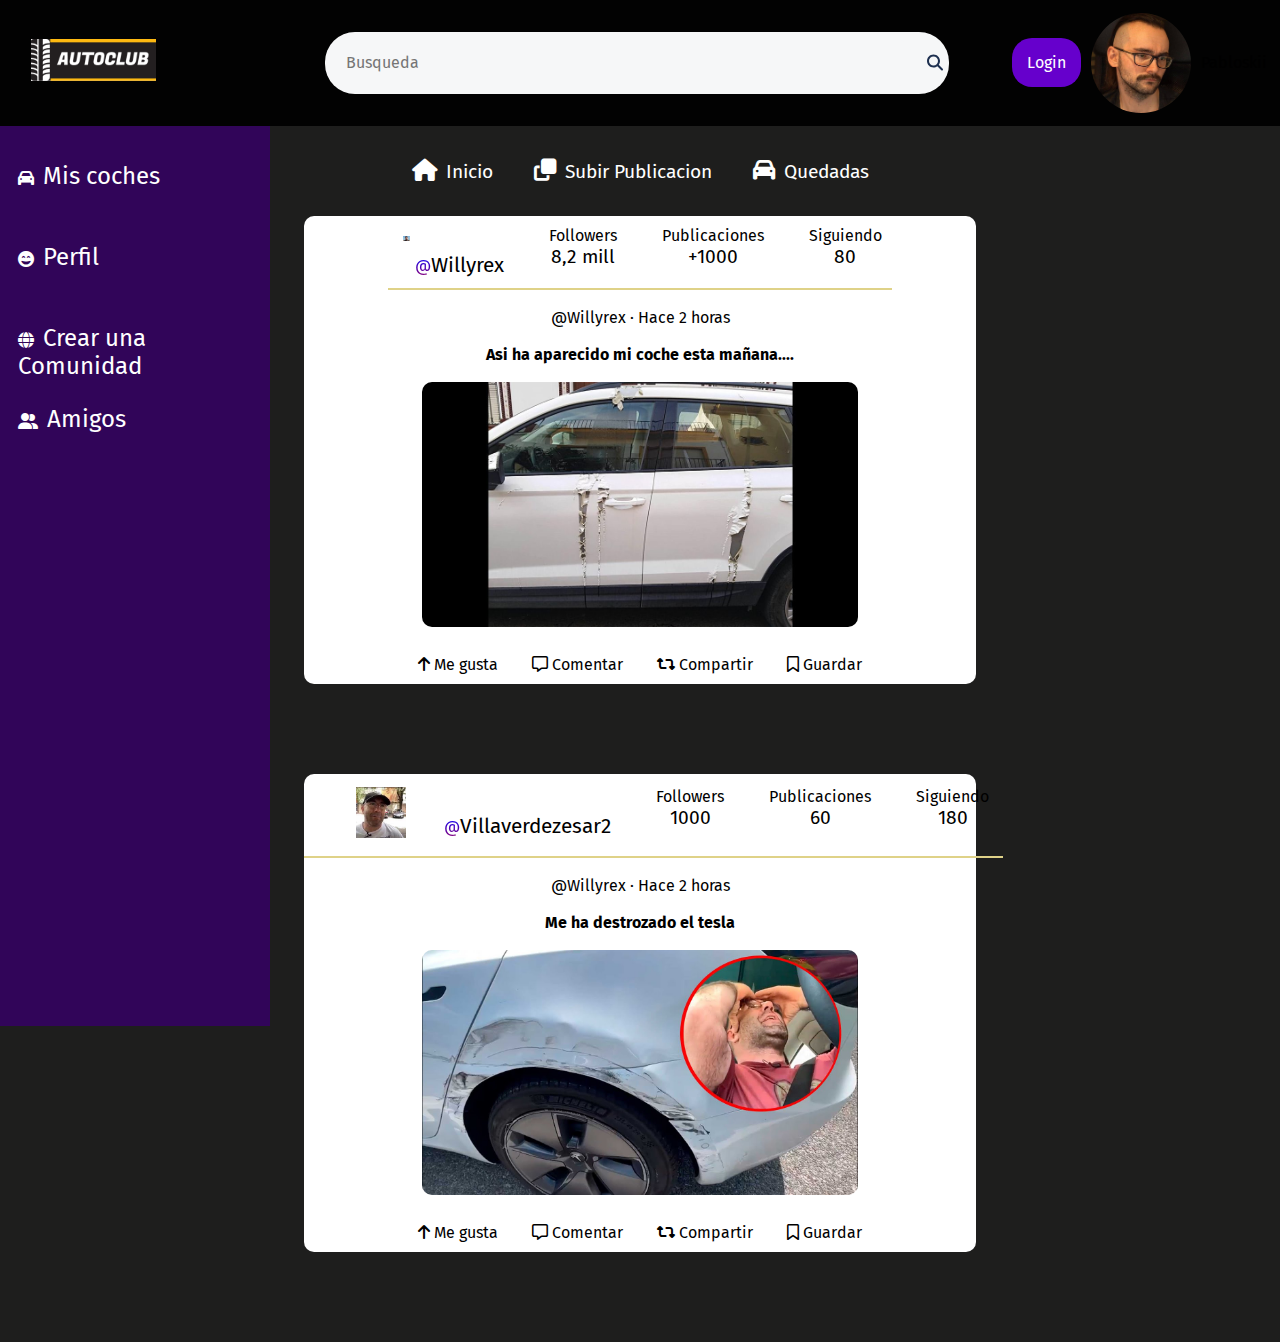
<file: AutoClub/index.html>
<!DOCTYPE html>
<html lang="en">
<head>
    <meta charset="UTF-8">
    <meta name="viewport" content="width=device-width, initial-scale=1.0">
    <link rel="icon" href="autoclub.png">
    <link rel="stylesheet" href="estil.css"> 
    <link href="https://fonts.googleapis.com/css2?family=Fira+Sans:wght@300;500;700;900&display=swap" rel="stylesheet">
    <link rel="stylesheet" href="https://cdnjs.cloudflare.com/ajax/libs/font-awesome/6.4.2/css/all.min.css">
    <title>AutoClub</title>
</head>
        <body>
            <header class="menuprincipal">
                <nav class="menunavegacion">
                    <div class="parteizquierda">
                        <a href=""><img src="autoclub.png" alt=""></a>
                    </div>
                    <div class="partedelmedio">
                        <form action="" class="busqueda">                 
                            <div class="fondoblancobusqueda">
                                <input type="text" class="barrabusqueda" name="Busqueda" placeholder="Busqueda">
                                <input type="image" class="lupa" src="magnifying-glass-solid.svg">  
                            </div>
                        </form>
                    </div>
                    <div class="partederecha">
                        <button><a href="login.html">Login</a></button>
                        <img src="f.elconfidencial.com_original_4fe_c75_e4d_4fec75e4d083a08b6f349823aed49886.jpg" alt=""> 
                        <p>Pabloskii</p>
                    </div>
                </nav>
            </header>
                

                <section class="menulateral">
                    <div>
                       <a href="#"><i class="fa-solid fa-car"></i>Mis coches</a>
                    </div>
                    <div>
                        <a href="perfil.html.html"><i class="fa-solid fa-face-grin-beam"></i>Perfil</a>
                    </div>

                    <div>
                        <a href="#"><i class="fa-solid fa-globe"></i>Crear una Comunidad</a>
                    </div>

                    <div>
                        <a href="#"><i class="fa-solid fa-user-group"></i>Amigos</a>
                    </div>
                    
                    
                </section>

                <section class="Publicaciones">
                    <div class="contenido">
                        <a href="#"><i class="fa-solid fa-house"></i>Inicio</a>
                        <a href="#"><i class="fa-solid fa-clone"></i>Subir Publicacion</a>
                        <a href="#"><i class="fa-solid fa-car"></i>Quedadas</a>
                    </div>
                    <div class="articulos">
                        <article class="posts">
                            <div class="containerblanco">
                                <div class="fondopost">
                                    <div class="cabecerapost">
                                        <div class="imagenperfil">
                                            <img src="images.jpeg" alt="">
                                        </div>
                                        <div class="nombreuser">
                                            <p> <span>@</span>Willyrex</p>
                                        </div>

                                        <div class="seguidores">
                                            <p>Followers</p>
                                            <p class="numeros">8,2 mill</p>
                                        </div>

                                        <div class="publicaciones">
                                            <p>Publicaciones</p>
                                            <p class="numeros">+1000</p>
                                        </div>

                                        <div class="siguiendo">
                                            <p>Siguiendo</p>
                                            <p class="numeros">80</p>
                                        </div>
                                    </div>
                                </div>
                        
                                <div class="contenidopost">
                                        <p>@Willyrex · Hace 2 horas</p>
                                        <h2>Asi ha aparecido mi coche esta mañana....</h2>
                                        <img src="5dc147af0ce69488318b4602-rocian-con-acido-un-coche-en-halloween-y-asi-queda.jpeg" alt="">
                                </div>
                                <div class="interacciones">
                                    <button class="megusta"><i class="fa-solid fa-arrow-up"></i> Me gusta</button>
                                    <button class="comentar"><i class="fa-regular fa-message"></i> Comentar</button>
                                    <button class="compartir"><i class="fa-solid fa-retweet"></i> Compartir</button>
                                    <button class="guardar"><i class="fa-regular fa-bookmark"></i> Guardar</button>
                                </div>

                                
                            </div>
                        
                        </article>
                        <article class="posts">
                            <div class="containerblanco">
                                <div class="fondoblancopost">
                                    <div class="cabecerapost">
                                        <div class="imagenperfil">
                                            <img src="zzesar.jpg" alt="">
                                        </div>
                                        <div class="nombreuser">
                                            <p> <span>@</span>Villaverdezesar2</p>
                                        </div>

                                        <div class="seguidores">
                                            <p>Followers</p>
                                            <p class="numeros">1000</p>
                                        </div>

                                        <div class="publicaciones">
                                            <p>Publicaciones</p>
                                            <p class="numeros">60</p>
                                        </div>

                                        <div class="siguiendo">
                                            <p>Siguiendo</p>
                                            <p class="numeros">180</p>
                                        </div>
                                    </div>
                                </div>
                        
                                <div class="contenidopost">
                                        <p>@Willyrex · Hace 2 horas</p>
                                        <h2>Me ha destrozado el tesla</h2>
                                        <img src="maxresdefault.jpg" alt="">
                                </div>
                                <div class="interacciones">
                                    <button class="megusta"><i class="fa-solid fa-arrow-up"></i> Me gusta</button>
                                    <button class="comentar"><i class="fa-regular fa-message"></i> Comentar</button>
                                    <button class="compartir"><i class="fa-solid fa-retweet"></i> Compartir</button>
                                    <button class="guardar"><i class="fa-regular fa-bookmark"></i> Guardar</button>
                                </div>

                                
                            </div>
                        
                        </article>
                    </div>

                    <div class="articulos">
                        
                    </div>
            </section>
    </body>
</html>
</file>
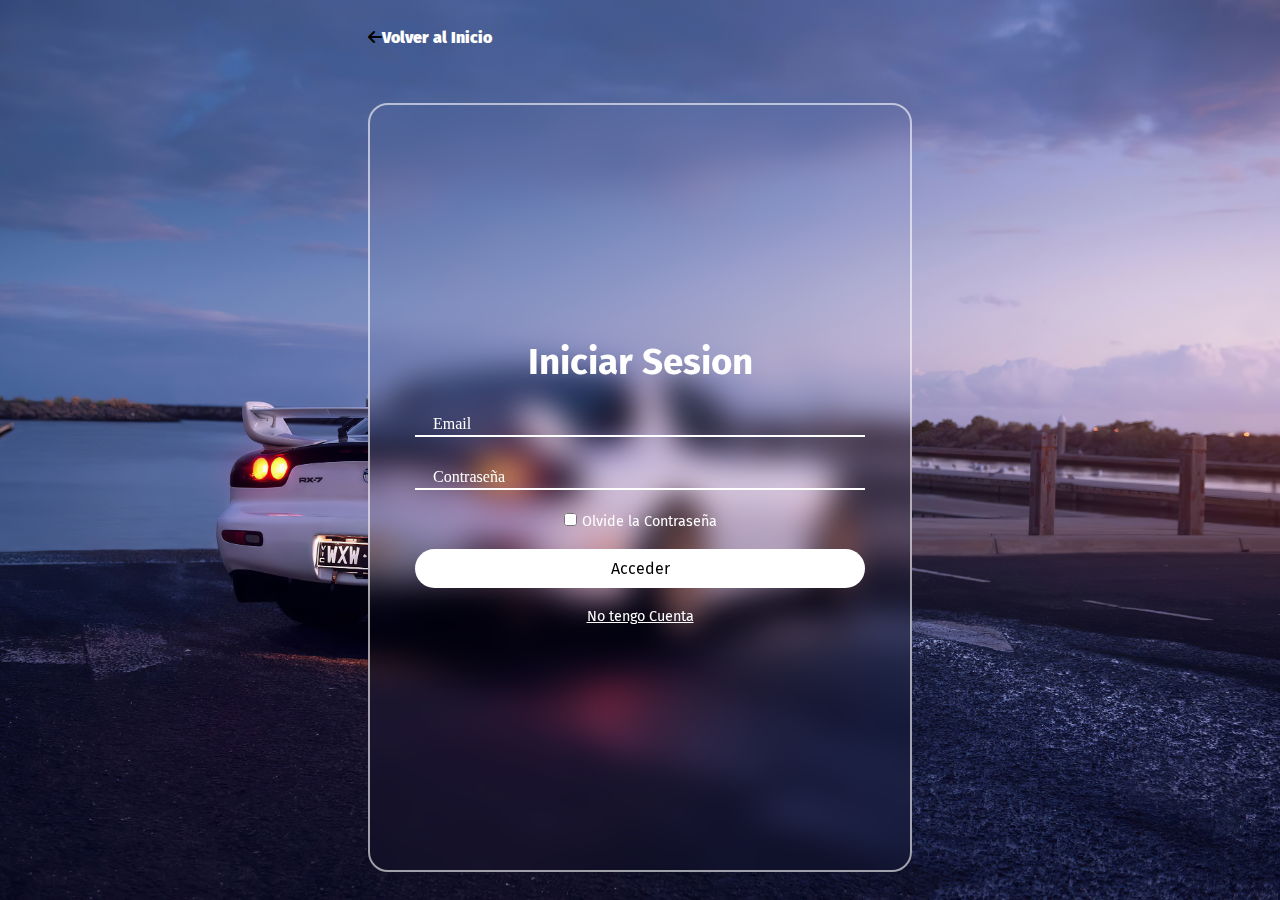
<file: AutoClub/login.html>
<!DOCTYPE html>
<html lang="en">
<head>
    <meta charset="UTF-8">
    <meta name="viewport" content="width=device-width, initial-scale=1.0">
    <title>AutoClub -- Login</title>
    <link rel="stylesheet" href="estil.css ">
    <link href="https://fonts.googleapis.com/css2?family=Fira+Sans:wght@300;500;700;900&display=swap" rel="stylesheet">
    <link rel="stylesheet" href="https://cdnjs.cloudflare.com/ajax/libs/font-awesome/6.4.2/css/all.min.css">
    <link rel="icon" href="autoclub.png">
</head>
<body>
    <section class="fondologin">
        <div class="volveratras">
            <i class="fa-solid fa-arrow-left"><a href="index.html">Volver al Inicio </a></i>
        </div>
        <div class="contenedor">
            <div class="formulario">
                <form action="#">
                    <h2>Iniciar Sesion</h2>

                    <div class="input-container">
                        <input type="email" required>
                        <label for="#">Email</label> 
                    </div>

                    <div class="input-container">
                        <input type="password" required>
                        <label for="#">Contraseña</label> 
                    </div>

                    <div class="olvidar">
                        <label for="#">
                            <input type="checkbox">
                            <a href="#">Olvide la Contraseña</a>
                        </label>
                    </div>
                </form>

                <div>
                    <button class="acceder">Acceder</button>
                    <div class="registro">
                        <a href="register.html">No tengo Cuenta</a>
                    </div>
                </div>
            </div>

        </div>
    </section>
    
</body>
</html>
</file>
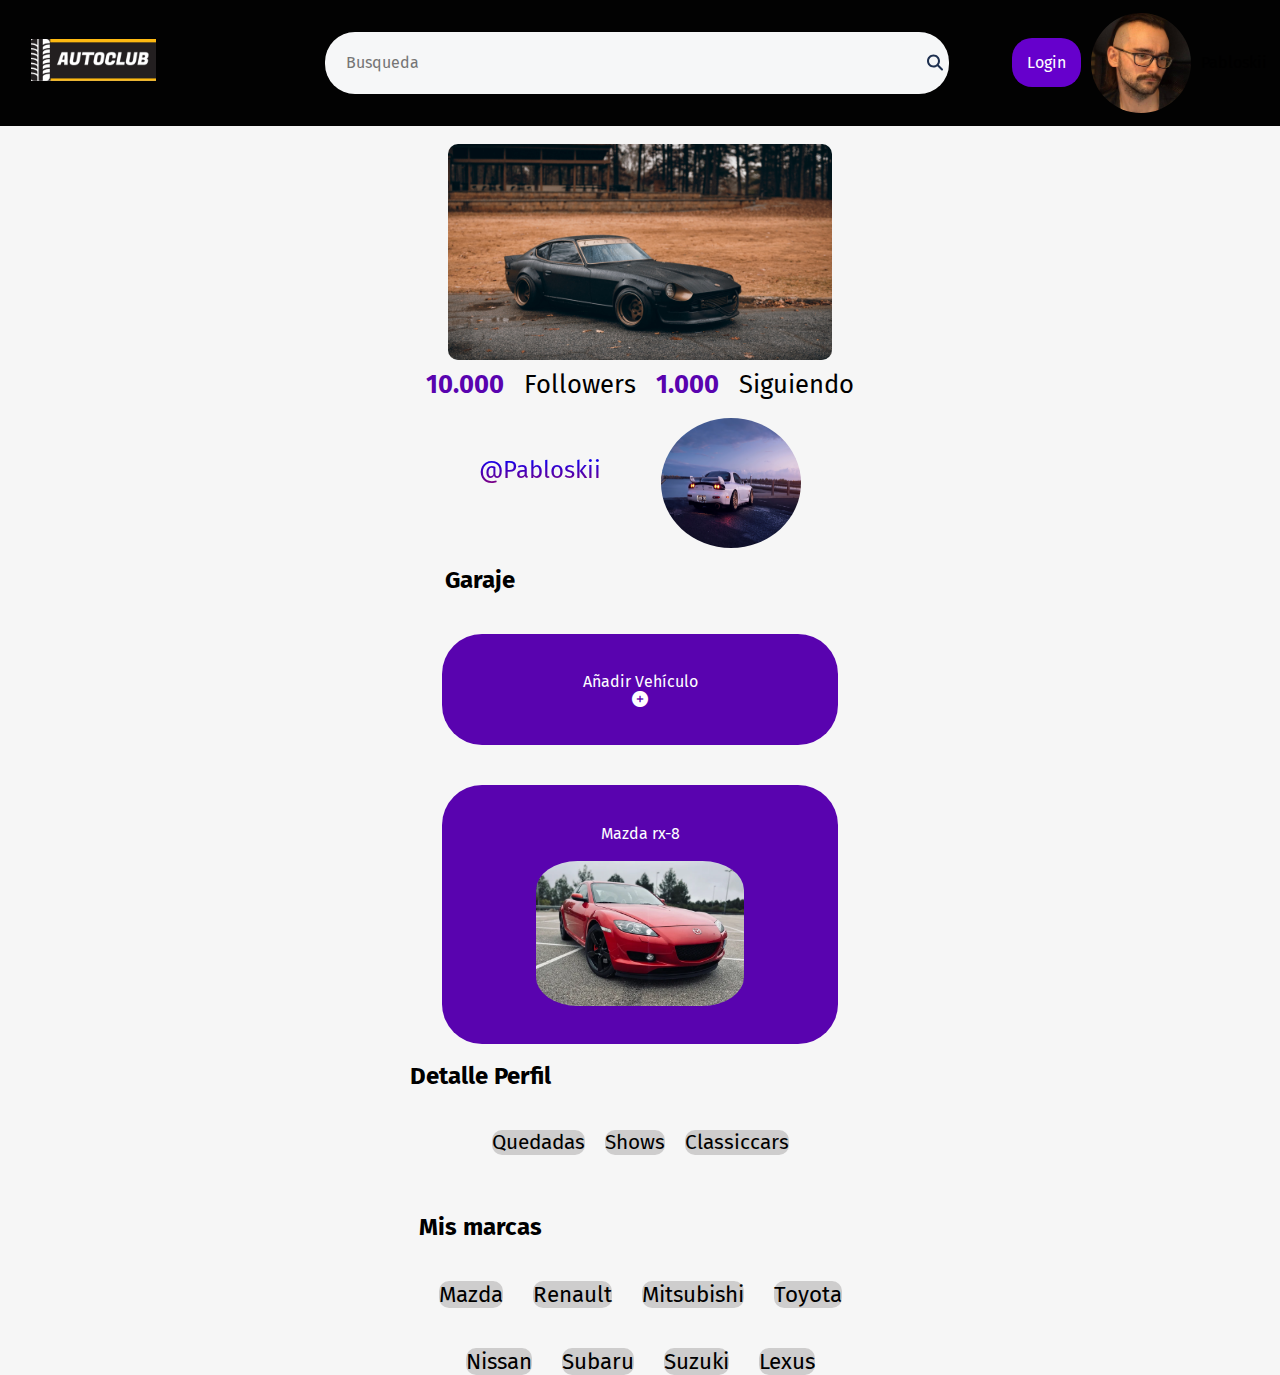
<file: AutoClub/perfil.html.html>
<!DOCTYPE html>
<html lang="en">
<head>
    <meta charset="UTF-8">
    <meta name="viewport" content="width=device-width, initial-scale=1.0">
    <link rel="stylesheet" href="estil.css">
    <link href="https://fonts.googleapis.com/css2?family=Fira+Sans:wght@300;500;700;900&display=swap" rel="stylesheet">
    <link rel="stylesheet" href="https://cdnjs.cloudflare.com/ajax/libs/font-awesome/6.4.2/css/all.min.css">
    <title>Mi perfil</title>
</head>
<body class="fondoperfil">
    <header class="menuprincipal">
        <nav class="menunavegacion">
            <div class="parteizquierda">
                <a href="index.html"><img src="autoclub.png" alt=""></a>
            </div>
            <div class="partedelmedio">
                <form action="" class="busqueda">                 
                    <div class="fondoblancobusqueda">
                        <input type="text" class="barrabusqueda" name="Busqueda" placeholder="Busqueda">
                        <input type="image" class="lupa" src="magnifying-glass-solid.svg">  
                    </div>
                </form>
            </div>
            <div class="partederecha">
                <button><a href="login.html">Login</a></button>
                <img src="f.elconfidencial.com_original_4fe_c75_e4d_4fec75e4d083a08b6f349823aed49886.jpg" alt=""> 
                <p>Pabloskii</p>
            </div>
        </nav>
    </header>

    <section class="perfilcontent">
        <div class="carta">
            <div class="perfilinfo">
                <div class="fotobanner">
                    <img src="datsun-240z-jdm-classic.jpg" alt="">   
                </div>
                <div class="infouser">
                    <p class="numerofw"><strong>10.000</strong></p>
                    <p class="follows">Followers</p>
                    <p class="numerofw"><strong>1.000</strong></p> 
                    <p class="follows">Siguiendo</p>  
                </div>
                
                <div class="useryfoto">
                    <p><span>@Pabloskii</span></p>
                    <img src="mazda-rx7-golden-alloys-4k-bp.jpg" alt="">
                </div>
            </div>
        </div>
    </section>
    
    <section class="garaje">
        <div class="titulo">
            <h2>Garaje</h2>
        </div>
        
        <div class="añadircochegaraje">
            <p>Añadir Vehículo</p>
            <i class="fa-solid fa-circle-plus" style="color: #fff;"></i>
        </div>

        <div class="añadircochegaraje">
            <p>Mazda rx-8</p>
            <img src="i4714149849.webp" alt="">
        </div>            
    </section>

    <section class="detalles">
        <div class="titulo">
            <h2>Detalle Perfil</h2>
        </div>
        
        <div class="intereses">
            <p>Quedadas</p>
            <p>Shows</p>
            <p>Classiccars</p>
        </div>

        <div class="marcasfav">
            <div class="titulo">
                <h2>Mis marcas</h2>
            </div>
            <div>
                <p>Mazda</p>
                <p>Renault</p>
                <p>Mitsubishi</p>
                <p>Toyota</p>
            </div>
            <div>
                <p>Nissan</p>
                <p>Subaru</p>
                <p>Suzuki</p>
                <p>Lexus</p>
            </div>
            
        </div>
    </section>
</body>
</html>
</file>
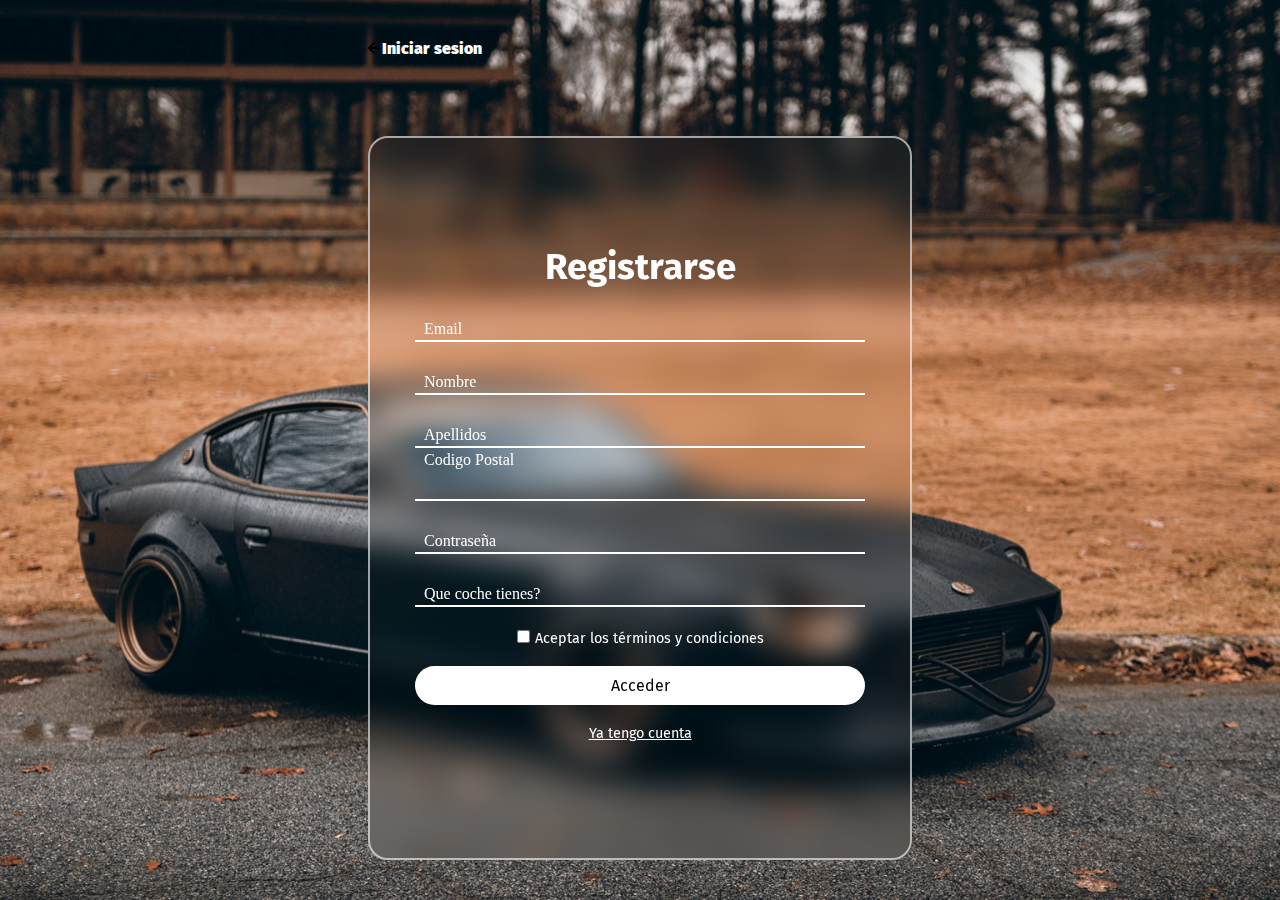
<file: AutoClub/register.html>
<!DOCTYPE html>
<html lang="en">
<head>
    <meta charset="UTF-8">
    <meta name="viewport" content="width=device-width, initial-scale=1.0">
    <title>AutoClub -- Register</title>
    <link rel="stylesheet" href="estil.css ">
    <link href="https://fonts.googleapis.com/css2?family=Fira+Sans:wght@300;500;700;900&display=swap" rel="stylesheet">
    <link rel="stylesheet" href="https://cdnjs.cloudflare.com/ajax/libs/font-awesome/6.4.2/css/all.min.css">
    <link rel="icon" href="autoclub.png">
</head>
<body>
    <section class="fondoregister">
        <div class="volveratras">
            <i class="fa-solid fa-arrow-left"><a href="login.html">Iniciar sesion</a></i>
        </div>
        <div class="contenedor2">
            <div class="formulario">
                <form action="#">
                    <h2>Registrarse</h2>

                    <div class="input-container2">
                        <input type="email" required>
                        <label for="#">Email</label> 
                    </div>


                    <div class="input-container2">
                        <input type="text" required min="3" max="30">
                        <label for="#">Nombre</label>
                    </div>

                    <div class="input-container2">
                        <input type="text" required>
                        <label for="#">Apellidos</label>
                    </div>

                    <div class="input-container2postal">
                        <input type="number" min="5" max="5">
                        <label for="#">Codigo Postal</label>
                    </div>
                    <div class="input-container2">
                        <input type="password" required>
                        <label for="#">Contraseña</label> 
                    </div>

                    <div class="input-container2">
                        <input type="text" required min="6" maxlength="40">
                        <label for="#">Que coche tienes?</label>
                    </div>
                    <div class="terminos">
                        <label for="#">
                            <input type="checkbox">
                            <a href="#">Aceptar los términos y condiciones</a>
                        </label>
                    </div>
                </form>

                <div>
                    <button class="acceder">Acceder</button>
                    <div class="registro">
                        <a href="#">Ya tengo cuenta</a>
                    </div>
                </div>
            </div>

        </div>
    </section>
    
</body>
</html>
</file>
<file: AutoClub/estil.css>
@import url('https://fonts.googleapis.com/css2?family=Fira+Sans:wght@300;500;700;900&display=swap');
*{
    font-size:1rem;
    margin: 0;
    font-family: 'Fira Sans', sans-serif;

}


/*
Login
*/
.volveratras {
    display: flex;
    width: 100%;

}

.volveratras:hover{
    transition: 0.2s;
    transform: scale(1.02);
}
.volveratras i a{
    
    text-decoration: none;
    color: #fff;
}

.fondologin{
    display: grid;
    justify-content: center;
    align-items: center ;
    width: 100%;
    min-height: 100vh;
    background: url("mazda-rx7-golden-alloys-4k-bp.jpg");
    background-position: 50%;
    background-size: cover;
}
.contenedor{
    position: relative;
    width: 60vh;
    border: 2px solid rgba(255, 255, 255,.6);
    backdrop-filter: blur(15px);
    border-radius: 20px;
    height: 85vh;
    display: flex;
    justify-content: center;
    align-items: center;
}

.contenedor h2{
    font-size: 2.3rem;
    color: #fff;
    text-align: center;
}

.input-container {
    position: relative;
    margin: 30px 0;
    width: 50vh;
    border-bottom: 2px solid #fff;

}

.input-container label{
    position: absolute;
    top: 50%;
    left: 2vh;
    transform: translateY(-50%);
    color: #fff;
    font-size: 1rem;
    pointer-events: none;
    transition: .6s;
    font-family: bold;
}

input:focus~label,
input:valid~label{
    top: -2vh;
}

.input-container input{
    width: 100%;
    height: 40%;
    background-color: transparent;
    border: none;
    outline: none;
    font-size: 1rem;
    padding: -35px 0 5px;
}

.terminos{
    margin: -15px 0 15px;
    font-size: 1rem;
    color: #fff;
    display: flex;
    justify-content: center;
}

.terminos label {
    margin: 3px;
    font-size: 1.2rem;

}

.terminos label a{
    text-decoration: none;
    color: #fff;
    transition: .3s;
    font-size: 0.9rem;
}

.terminos input a:hover{
    text-decoration: underline;
}

.acceder{
    width: 100%;
    height: 60%;
    padding: 10px;
    border-radius: 40PX;
    background-color: #fff;
    border: none;
    cursor: pointer;
    font-size: 1REM;
    transition: .4S;
}

.acceder:hover{
    transition: 0.8s;
    background-color: #b3aeae;   
}

.registro a{
    display: flex;
    font-size: 0.9rem;
    justify-content: center ;
    margin: 20px 0 10px;
    color: #fff;
}



/* registrarse */

.fondoregister{
    display: grid;
    justify-content: center;
    align-items: center ;
    width: 100%;
    min-height: 100vh;
    background: url("datsun-240z-jdm-classic.jpg");
    background-position: 50%;
    background-size: cover;
}
.contenedor2{
    position: relative;
    width: 60vh;
    border: 2px solid rgba(255, 255, 255,.6);
    backdrop-filter: blur(15px);
    border-radius: 20px;
    height: 80vh;
    display: flex;
    justify-content: center;
    align-items: center;
}

.contenedor2 h2{
    font-size: 2.3rem;
    color: #fff;
    text-align: center;
}

.input-container2 {
    position: relative;
    margin: 30px 0;
    width: 50vh;
    border-bottom: 2px solid #fff;

}

.input-container2 label{
    position: absolute;
    top: 50%;
    left: 1vh;
    transform: translateY(-50%);
    color: #fff;
    font-size: 1rem;
    pointer-events: none;
    transition: .6s;
    font-family: bold;
}

.input-container2postal  {
    position: relative;
    margin: 30px 0;
    width: 50vh;
    border-bottom: 2px solid #fff;

}

.input-container2postal label{
    position: absolute;
    top: -30%;
    left: 1vh;
    transform: translateY(-50%);
    color: #fff;
    font-size: 1rem;
    pointer-events: none;
    transition: .6s;
    font-family: bold;
}

.input-container2postal input{
    width: 100%;
    height: 40%;
    background-color: transparent;
    border: none;
    outline: none;
    font-size: 1rem;
    padding: -55px 0 5px;
}

input:focus~label,
input:valid~label{
    top: -2vh;
}

.input-container2 input{
    width: 100%;
    height: 40%;
    background-color: transparent;
    border: none;
    outline: none;
    font-size: 1rem;
    padding: -35px 0 5px;
}

.olvidar{
    margin: -15px 0 15px;
    font-size: 1rem;
    color: #fff;
    display: flex;
    justify-content: center;
}

.olvidar label {
    margin: 3px;
    font-size: 1.2rem;

}

.olvidar label a{
    text-decoration: none;
    color: #fff;
    transition: .3s;
    font-size: 0.9rem;
}

.olvidar input a:hover{
    text-decoration: underline;
}

.acceder{
    width: 100%;
    height: 40%;
    border-radius: 40PX;
    background-color: #fff;
    border: none;
    cursor: pointer;
    font-size: 1REM;
    transition: .4S;
}

.acceder:hover{
    opacity: .9;    
}

.registro a{
    display: flex;
    font-size: 0.9rem;
    justify-content: center ;
    margin: 20px 0 10px;
    color: #fff;
}
.olvidar{
    margin: -15px 0 15px;
    font-size: 1rem;
    color: #fff;
    display: flex;
    justify-content: center;
}

.olvidar label {
    margin: 3px;
    font-size: 1.2rem;

}

.olvidar label a{
    text-decoration: none;
    color: #fff;
    transition: .3s;
    font-size: 0.9rem;
}

.terminos input a:hover{
    text-decoration: underline;
}



/* Pagina Principal */

.menuprincipal{
    position: sticky;
    top: 0;
}
.blur{
    width: 100%;
    height: 100%;
    background-color: transparent;
    backdrop-filter: blur(40px);
}
body{
    background-color: #1e1e1d;
}
.menunavegacion{
    display: grid;
    grid-template-columns: 2fr 5fr 2fr; 
    align-items: center;
    justify-content: space-between;
    gap: 5%;
    padding: 1%;
    width: 98%;
    background-color: rgb(2, 2, 2);
    


}

.menunavegacion img{
    width: 50%;
    height: 50%;
}

.parteizquierda a{
    vertical-align: middle;
    font-size: 1.2rem;
    text-decoration: none;
    margin: 2vh;
}

.partedelmedio{
    width: 100%;
}

.partederecha{
    display: flex;
    gap: 10px;
    align-items: center;
}


.partederecha img{
    border-radius: 100%;
    width: 100px;
    height: 100px;
}
.partederecha button{
    padding: 15px;
    width: 50%;
    height: 20%;
    background-color: #6600CC;
    border-radius: 20px;
    border: none;
   
}

.partederecha button a{
    text-decoration: none;
    color: white;
}

.partederecha button:hover{
    position: relative;
    transition: 0,5s;
    background-color: #5903af;     
}

.barrabusqueda{
    width: 90%;
    padding: 15px;
    border: none;
    border-radius: 20px;
    font-size: 16px;
    outline: none;
    background-color: #F6F7F8;
}       

.fondoblancobusqueda{
    background-color: #F6F7F8;
    border-radius: 30px;
    padding: 1%;
    display: flex;
    justify-content: space-between;
   
}

.menulateral{
    position: fixed;
    height: 100vh;
    width: 30vh;
    background-color: rgb(49 5 89);
}

.menulateral div{
    margin-top: 4vh;
    margin-left: 2vh;
    width: 80%;
    height: 5%;
}

.menulateral a{
    text-decoration: none;
    color: #fff;
    font-size: 1.5rem;
}

.menulateral a i{
  margin-right: 1vh;
}

.menulateral div:hover{
    transition: 0,5s;
    transform: scale(1.05);
    transition: 0.7s;
    border-radius: 10px;
    
}





.contenido{
    width: 100%;
    margin-top: 2vh;
    margin-bottom: 2vh;
    gap: 11px;
    display: flex;
    justify-content: center;

}
.contenido a{
    padding: 15px;
    text-decoration: none;
    font-size: 1.2rem;
    color: white;
}

.contenido i{
    font-size: 1.4rem;
    margin-right: 1vh;
}

.contenido a:hover{
    transform: scale(1.05);
    background-color:#5903af;
    border: 0.5px solid gold;
    transition: 0.7s;
    border-radius: 10px;
    width: 15%;
    height: 30%;
    
}

.articulos{
    text-align: center;
    width: 70%;
    margin: auto;
}

.nombreuser p{
    display: flex;
    margin-top: 3vh;
    font-size: 1.3rem;
    align-items: center;
}

span{
    background: linear-gradient(blue,purple);
    -webkit-background-clip: text;
    color: transparent; 
}

.seguidores{
    margin-left: 5vh;
}

.numeros{
    font-size: 1.2rem;
}

.publicaciones{
    margin-left: 5vh;
}

.siguiendo{
    margin-left: 5vh;
}
.fondopost{
    color: rgb(0, 0, 0);
    display: flex;
    justify-content: center;
    margin: auto;
    background-color: #fff;
    width: 75%;
}

.cabecerapost{
    display: flex;
    justify-content:center;
    text-align: center;
    margin-top: 0px;
    width: 100%;
    border-bottom: 2px solid rgb(223, 210, 136);
    padding: 2%;
}



.imagenperfil img{
    max-width: 40%;
}

.titulospost {
    display: flex;
    justify-content: center;
    flex-direction: column;
    align-items: center; 
    text-align: center; 
}

.contenidopost{
    display: flex;
    justify-content: center;
    margin: auto;
    align-items: center;
    flex-direction: column;
    width: 100%;
    margin-top: 2vh;
    background-color: #fff;
    border-top-left-radius: 10px;
    border-top-right-radius: 10px;

}
.contenidopost img{
    max-width: 65%;
    display: flex;
    justify-content: center;
    align-items: center;
    margin-top: 2vh;
    border-radius: 10px;
}

.contenidopost p{
    margin-bottom: 2vh;
    
}
.interacciones{
    margin: auto;
    background-color: #fff;
    width: 75%;
    margin-top: 2vh;
}
.interacciones button{
    margin: 1vh;
    border: none;
    border-radius: 5%;
    background-color: #fff;
    
}

.megusta:hover{
    transition: 0.5s ease;
    color: red;
    border-radius: 5%;
}

.comentar:hover{
    color: #a02d04;
    border-radius: 5%;
    transition: 0.5s ease;
}

.compartir:hover{
    color: green;
}

.guardar:hover{
    color: rgb(131, 139, 6);
}
.containerblanco{
        display: flex;
        flex-direction: column;
        justify-content: center;
        align-items: center; 
        width: 75%;
        background-color: #fff;
        border-bottom-left-radius: 10px;
        border-bottom-right-radius: 10px;
        border-top-right-radius: 10px;
        border-top-left-radius: 10px;
        margin: auto;   
        margin-bottom: 10%;
}
/* perfil */


.fondoperfil{
    background: rgb(246, 246, 246);
}
.perfilcontent{
    display: flex;
    justify-content: center;
    height: 100%;
    width: 100%;
}

.fotobanner{
    display: flex;
    justify-content: center;
    width: 100%;
}
.fotobanner img{
    margin-top: 2vh;
    max-width: 30%;
    border-bottom-left-radius: 10px;
    border-bottom-right-radius: 10px;
    border-top-right-radius: 10px;
    border-top-left-radius: 10px;
}

.infouser{
    margin-top: 1vh;
    width: 100%;
    display: flex;
    justify-content: center;
    gap: 20px;
}

.numerofw{
    color: #5903af;
}
p.numerofw strong{
    font-size: 1.6rem;
}
    

.follows {
    font-size: 1.6rem;
}

.useryfoto{
    display: flex;
    margin-top: 2vh;
    justify-content: center;
    gap: 60px;
    width: 100%;
}

.useryfoto img{
    border-radius: 90%;
    width: 140px;
    height: 130px;
    background-size: cover;
}

.useryfoto p span{
    font-size: 1.5rem;
}

.useryfoto p{
    padding-top: 3%;
}

.garaje{
    flex-direction: column;
    align-items: center;
    gap: 40px;
    width: 100%;
    display: flex;
    justify-content: center;
}

.titulo{
    padding-right: 25%;
    margin-top: 2vh;
    
}

.titulo h2{
    font-size: 1.5rem;
}

.añadircochegaraje{
    background-color: #5903af;
    align-items: center;
    flex-direction: column;
    display: flex;
    justify-content: center;
    width: 25%;
    border-radius: 40px;
    padding: 3%;
    color: white;
}

.añadircochegaraje img{
    margin-top: 2vh;
    max-width: 65%;
    border-radius: 20%;
}

.detalles{
    flex-direction: column;
    align-items: center;
    gap: 40px;
    width: 100%;
    display: flex;
    justify-content: center;
}

.intereses{
    display: flex;
    gap: 20px;
}

.intereses p{
    font-size: 1.3rem;
    background-color: rgb(206, 205, 205);
    color: black ;
    border-radius: 10px;
    width: 100%;
}
.marcasfav{
    flex-direction: column;
    align-items: center;
    gap: 40px;
    width: 100%;
    display: flex;
    justify-content: center;
}

.marcasfav div{
    display: flex;
    gap: 30px;
  
}

.marcasfav div p{
    background-color: rgb(206, 205, 205);
    color: black ;
    border-radius: 10px;
    font-size: 1.4rem;
}
</file>
